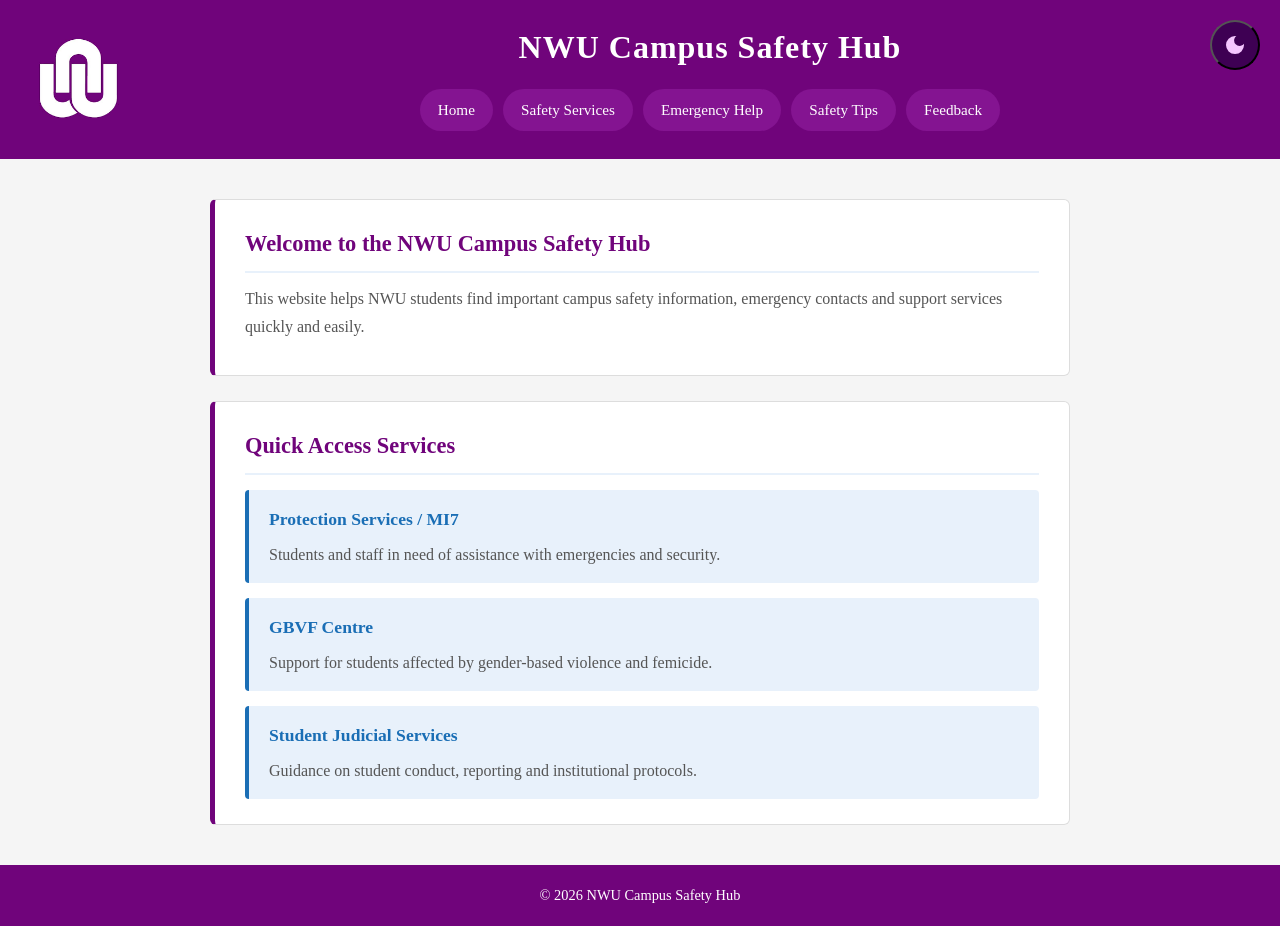
<file: Index.html>
<!DOCTYPE html>
<html lang="en">
<head>
    <meta charset="UTF-8">
    <meta name="viewport" content="width=device-width, initial-scale=1.0">
    <title>Home | NWU Campus Safety Hub</title>
    <link rel="stylesheet" href="style.css">
    <script type="text/javascript" src="Javascript.js" defer></script>
    <script src="Javascript3.js"></script>
</head> 

<body>
    <header>
        <button id="theme-switch">
           <svg xmlns="http://www.w3.org/2000/svg" height="24px" viewBox="0 -960 960 960" width="24px" fill="#e3e3e3"><path d="M480-120q-150 0-255-105T120-480q0-150 105-255t255-105q14 0 27.5 1t26.5 3q-41 29-65.5 75.5T444-660q0 90 63 153t153 63q55 0 101-24.5t75-65.5q2 13 3 26.5t1 27.5q0 150-105 255T480-120Z"/></svg>
           <svg xmlns="http://www.w3.org/2000/svg" height="24px" viewBox="0 -960 960 960" width="24px" fill="#e3e3e3"><path d="M338.5-338.5Q280-397 280-480t58.5-141.5Q397-680 480-680t141.5 58.5Q680-563 680-480t-58.5 141.5Q563-280 480-280t-141.5-58.5ZM200-440H40v-80h160v80Zm720 0H760v-80h160v80ZM440-760v-160h80v160h-80Zm0 720v-160h80v160h-80ZM256-650l-101-97 57-59 96 100-52 56Zm492 496-97-101 53-55 101 97-57 59Zm-98-550 97-101 59 57-100 96-56-52ZM154-212l101-97 55 53-97 101-59-57Z"/></svg>
                </button>
        <div class="header-top">
        <img src="images.png" alt="NWU Logo" width="120">
        <h1>NWU Campus Safety Hub</h1>
        </div>
        <nav>
             <ul class="links">
                <li><a href="index.html">Home</a></li>
                <li><a href="services.html">Safety Services</a></li>
                <li><a href="emergency.html">Emergency Help</a></li>
                <li><a href="tips.html">Safety Tips</a></li>
                <li><a href="feedback.html">Feedback</a></li>
            </ul>
        </nav>
    </header>

    <main>
    <section>
        <h2>Welcome to the NWU Campus Safety Hub</h2>
        <p>This website helps NWU students find important campus safety information, emergency contacts and support services quickly and easily.</p>
    </section>
    
    <section>
        <h2>Quick Access Services</h2>

        <article>
            <h3>Protection Services / MI7</h3>
            <p>Students and staff in need of assistance with emergencies and security.</p>
        </article>

        <article>
            <h3>GBVF Centre</h3>
            <p>Support for students affected by gender-based violence and femicide.</p>
        </article>

        <article>
            <h3>Student Judicial Services</h3>
            <p>Guidance on student conduct, reporting and institutional protocols.</p>
        </article>
    </section>
    </main>
    <footer>
        <p>&copy; 2026 NWU Campus Safety Hub</p>
    </footer>
    <div class="loader"></div>
</body>
</html>
</file>
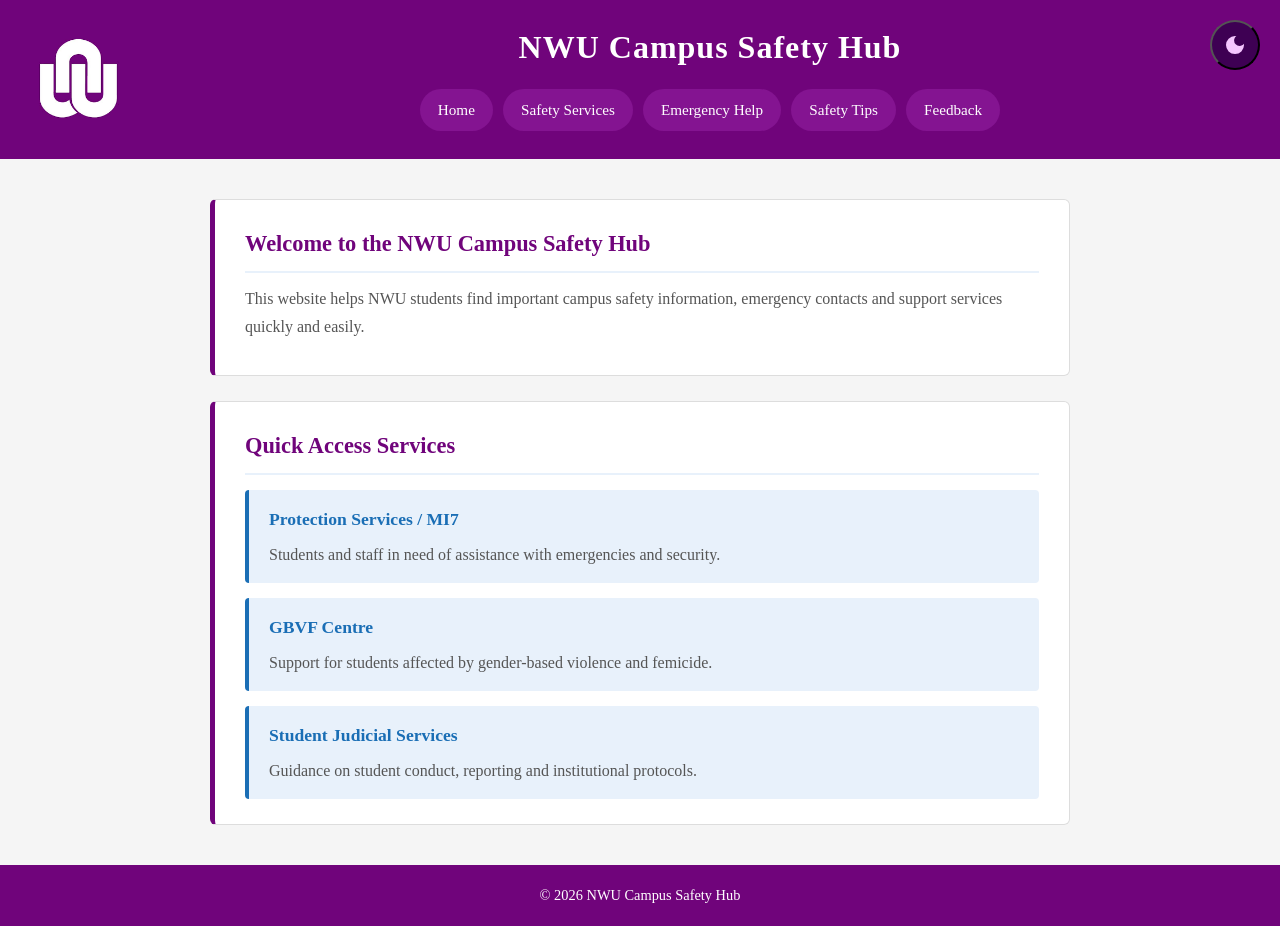
<file: index.html>
<!DOCTYPE html>
<html lang="en">
<head>
    <meta charset="UTF-8">
    <meta name="viewport" content="width=device-width, initial-scale=1.0">
    <title>Home | NWU Campus Safety Hub</title>
    <link rel="stylesheet" href="style.css">
    <script type="text/javascript" src="Javascript.js" defer></script>
    <script src="Javascript3.js"></script>
</head> 

<body>
    <header>
        <button id="theme-switch">
           <svg xmlns="http://www.w3.org/2000/svg" height="24px" viewBox="0 -960 960 960" width="24px" fill="#e3e3e3"><path d="M480-120q-150 0-255-105T120-480q0-150 105-255t255-105q14 0 27.5 1t26.5 3q-41 29-65.5 75.5T444-660q0 90 63 153t153 63q55 0 101-24.5t75-65.5q2 13 3 26.5t1 27.5q0 150-105 255T480-120Z"/></svg>
           <svg xmlns="http://www.w3.org/2000/svg" height="24px" viewBox="0 -960 960 960" width="24px" fill="#e3e3e3"><path d="M338.5-338.5Q280-397 280-480t58.5-141.5Q397-680 480-680t141.5 58.5Q680-563 680-480t-58.5 141.5Q563-280 480-280t-141.5-58.5ZM200-440H40v-80h160v80Zm720 0H760v-80h160v80ZM440-760v-160h80v160h-80Zm0 720v-160h80v160h-80ZM256-650l-101-97 57-59 96 100-52 56Zm492 496-97-101 53-55 101 97-57 59Zm-98-550 97-101 59 57-100 96-56-52ZM154-212l101-97 55 53-97 101-59-57Z"/></svg>
                </button>
        <div class="header-top">
        <img src="images.png" alt="NWU Logo" width="120">
        <h1>NWU Campus Safety Hub</h1>
        </div>
        <nav>
             <ul class="links">
                <li><a href="index.html">Home</a></li>
                <li><a href="services.html">Safety Services</a></li>
                <li><a href="emergency.html">Emergency Help</a></li>
                <li><a href="tips.html">Safety Tips</a></li>
                <li><a href="feedback.html">Feedback</a></li>
            </ul>
        </nav>
    </header>

    <main>
    <section>
        <h2>Welcome to the NWU Campus Safety Hub</h2>
        <p>This website helps NWU students find important campus safety information, emergency contacts and support services quickly and easily.</p>
    </section>
    
    <section>
        <h2>Quick Access Services</h2>

        <article>
            <h3>Protection Services / MI7</h3>
            <p>Students and staff in need of assistance with emergencies and security.</p>
        </article>

        <article>
            <h3>GBVF Centre</h3>
            <p>Support for students affected by gender-based violence and femicide.</p>
        </article>

        <article>
            <h3>Student Judicial Services</h3>
            <p>Guidance on student conduct, reporting and institutional protocols.</p>
        </article>
    </section>
    </main>
    <footer>
        <p>&copy; 2026 NWU Campus Safety Hub</p>
    </footer>
    <div class="loader"></div>
</body>
</html>
</file>
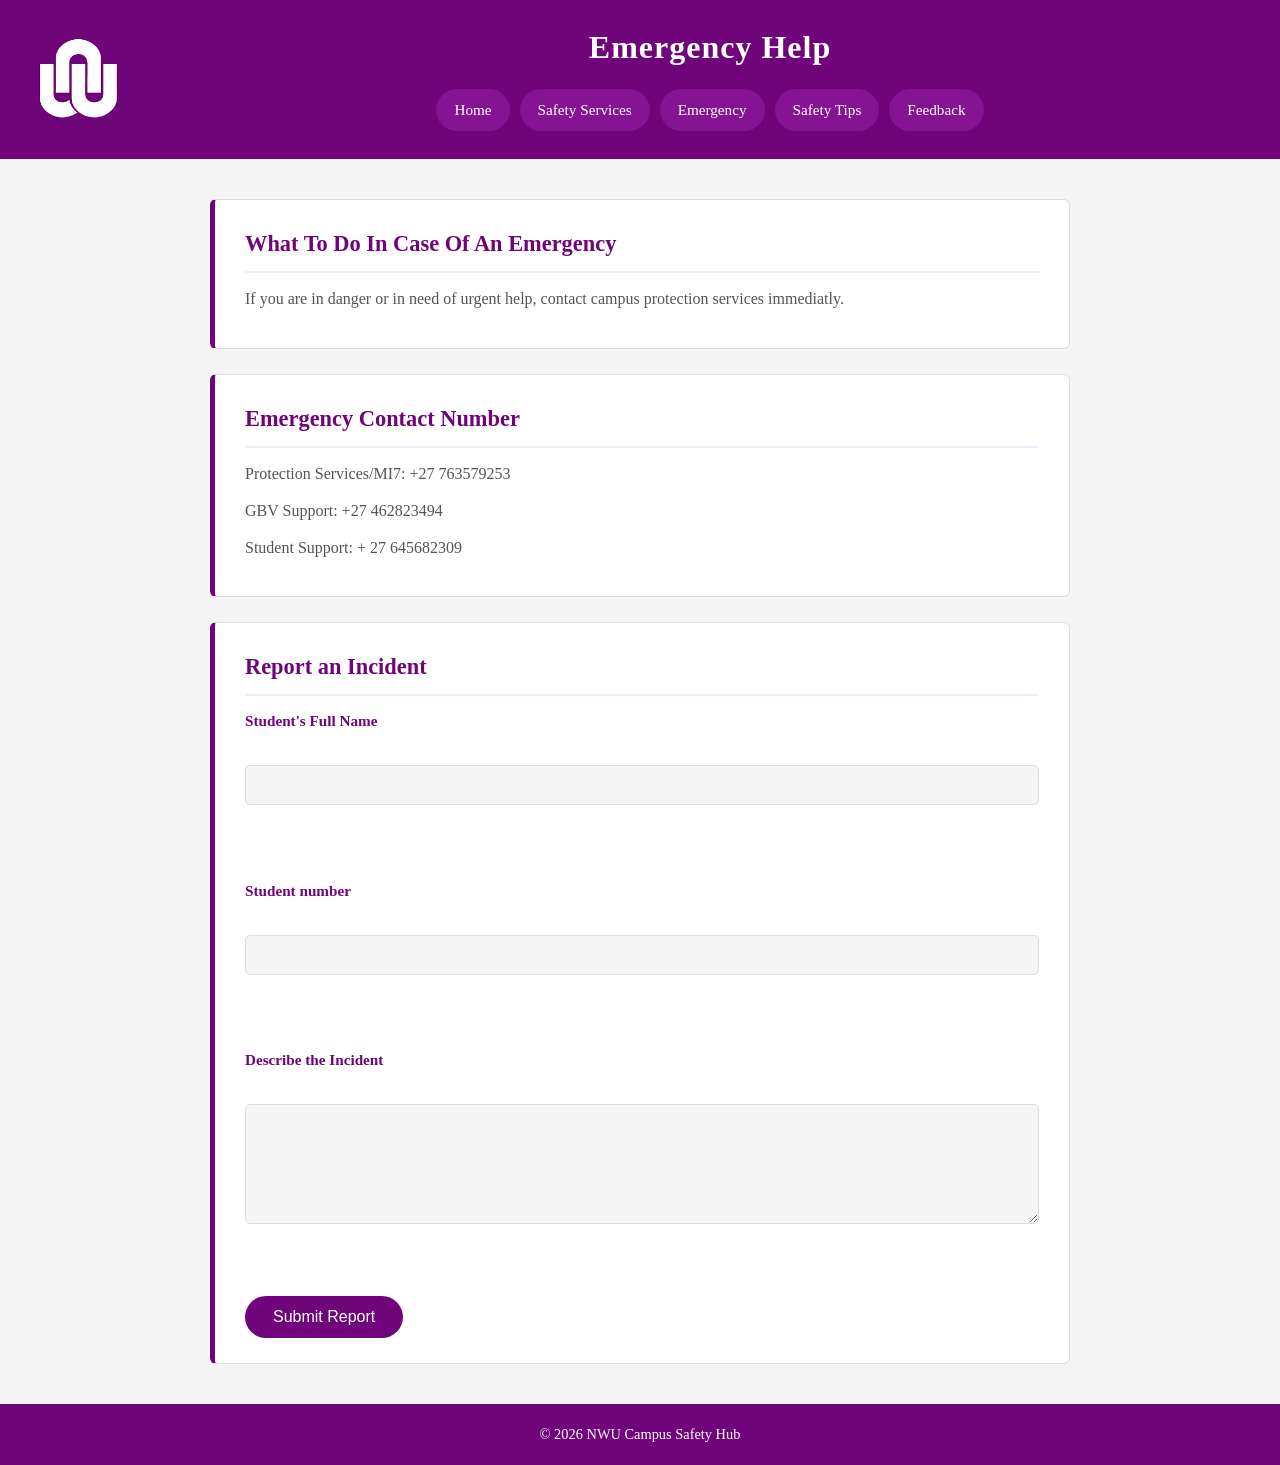
<file: Emergency.html>
<!DOCTYPE html>
<html lang="en">
    <head>
        <meta charset="UTF-8">
        <meta name="viewport" content="width=device-width, initial-scale=1.0">
        <title>Emergency Help | NWU Campus Safety Hub</title>
        <link rel="stylesheet" href="style.css">
        <script src="Javascript3.js"></script>
    </head>

    <body>
        <header>
            <div class="header-top">
             <img src="images.png" alt="NWU Logo" width="120">
            <h1>Emergency Help</h1>
            </div>
            <nav>
                <ul>
                    <li><a href="index.html">Home</a></li>
                    <li><a href="services.html">Safety Services</a></li>
                    <li><a href="emergency.html">Emergency</a></li>
                    <li><a href="tips.html">Safety Tips</a></li>
                    <li><a href="feedback.html">Feedback</a></li>
                </ul>
            </nav>
        </header>

    <main>
    <section>
        <h2>What To Do In Case Of An Emergency </h2>
        <p>If you are in danger or in need of urgent help, contact campus protection services immediatly.</p>
    </section>
    
    <section>
        <h2>Emergency Contact Number</h2>
        <p>Protection Services/MI7: +27 763579253</P>
        <p>GBV Support: +27 462823494</p>
        <p>Student Support: + 27 645682309</p>
    </section>

    <section>
        <h2>Report an Incident</h2>

    <form>
      <label for="full-name"> Student's Full Name</label><br>
      <input type="text" id="full-name" name="full-name"><br><br>
    
      <label for="student-number">Student number</label><br>
      <input type="text" id="student-number" name="student-number"><br><br>
    
      <label for="incident">Describe the Incident</label><br>
      <textarea id="incident" name="incident"></textarea><br><br>
    
      <button type="submit">Submit Report</button>
    </form>   
    </section>
    </main>
    <footer>
        <p>&copy; 2026 NWU Campus Safety Hub</p>
    </footer>
    <div class="loader"></div>
</body>
</html>
</file>
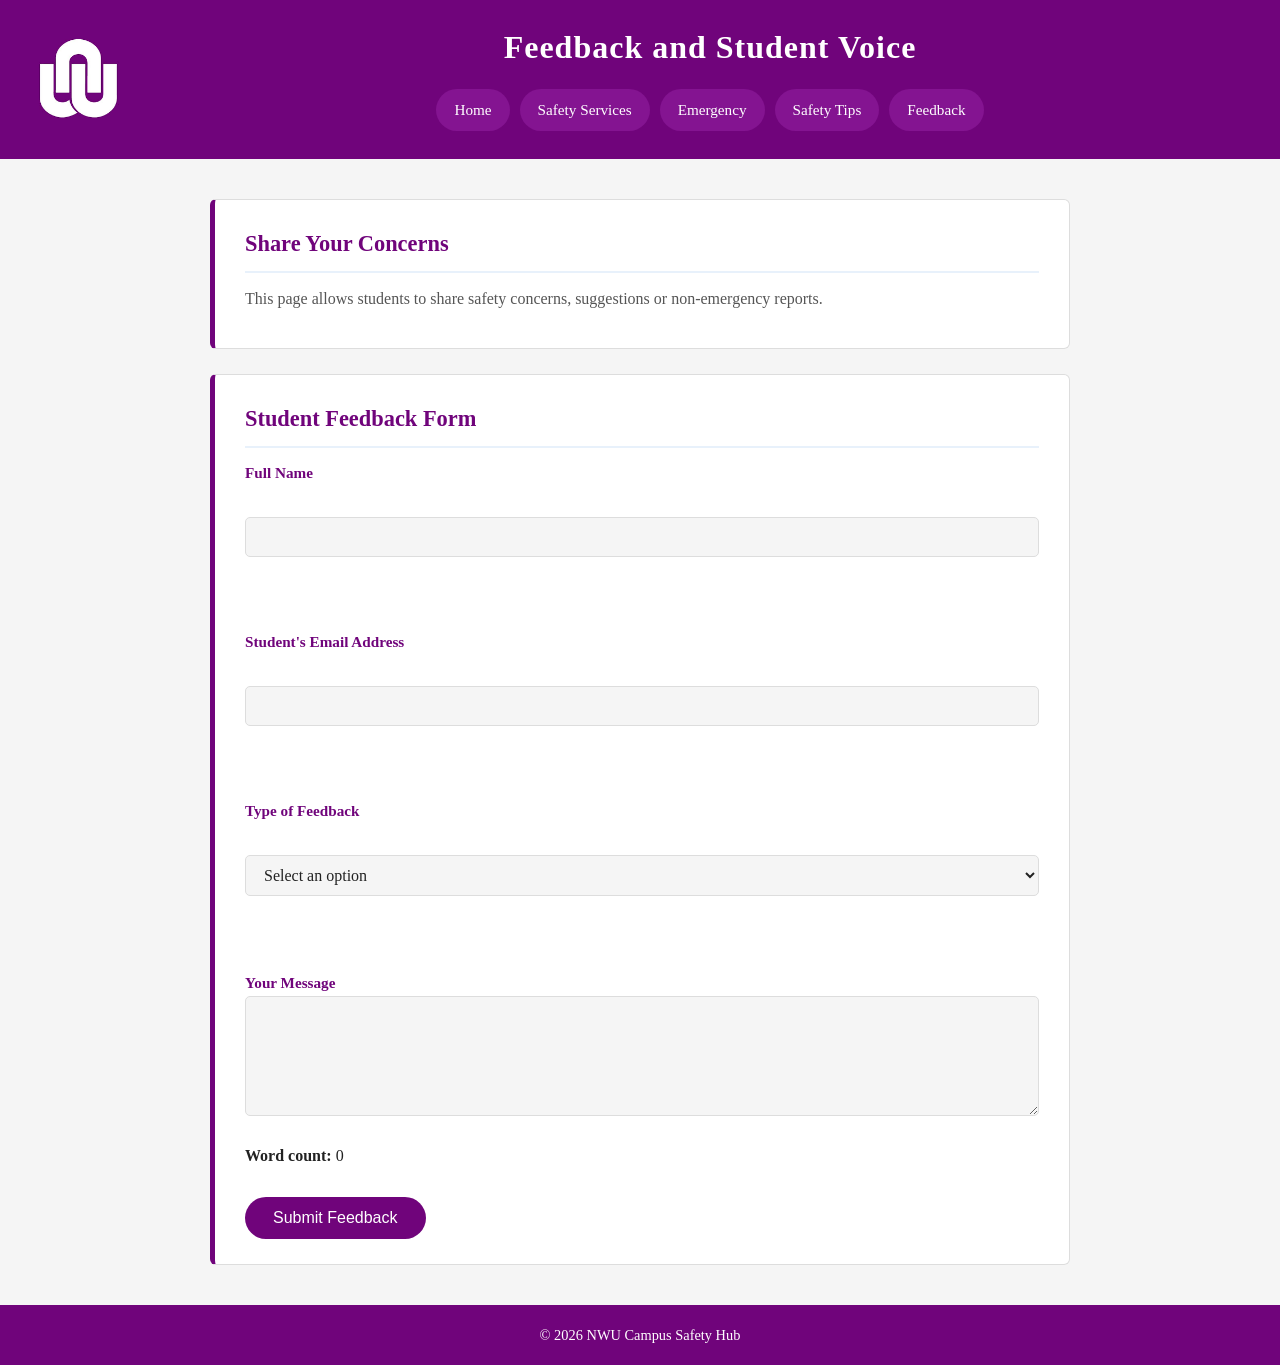
<file: Feedback.html>
<!DOCTYPE html>
<html lang="en">
   <head>
        <meta charset="UTF-8">
        <meta name="viewport" content="width=device-width, initial-scale=1.0">
        <title>Feedback | NWU Campus Safety Hub</title>
        <link rel="stylesheet" href="style.css">
        <script src="Javascript2.js" defer></script>
        <script src="Javascript3.js"></script>
    </head>

    <body>
        <header>
            <div class="header-top">
            <img src="images.png" alt="NWU Logo" width="120">
            <h1>Feedback and Student Voice</h1>
            </div>
            <nav>
                <ul>
                    <li><a href="index.html">Home</a></li>
                    <li><a href="services.html">Safety Services</a></li>
                    <li><a href="emergency.html">Emergency</a></li>
                    <li><a href="tips.html">Safety Tips</a></li>
                    <li><a href="feedback.html">Feedback</a></li>
                </ul>
            </nav>
        </header>

    <main>
    <section>
        <h2>Share Your Concerns</h2>
        <p>This page allows students to share safety concerns, suggestions or non-emergency reports.</p>
    </section>
    
    <section>
        <h2>Student Feedback Form</h2>

    <form>
        
      <label for="name">Full Name</label><br>
      <input type="text" id="name" name="name"><br><br>
    
      <label for="email">Student's Email Address</label><br>
      <input type="email" id="email" name="email"><br><br>
    
      <label for="feedback-type">Type of Feedback</label><br>
      <select id="feedback-type" name="feedback-type"><br><br>
        <option value="">Select an option</option>
        <option value="concern">Safety Concern</option>
        <option value="suggestion">Suggestion</option>
        <option value="non-emergency">Non-Emergency Report</option>
    </select>
    <br><br>
<div class="container">
    <label for="message">Your Message</label><br>
    <textarea id="message" name="message" class="text-input"></textarea><br>
    </div>
    <div>
        <strong> Word count:</strong>
        <span class="word-count">0</span>
    </div>
    <br>
    <button type="submit">Submit Feedback</button>
    </form>
    </section>
    </main>
    <footer>
        <p>&copy; 2026 NWU Campus Safety Hub</p>
    </footer>
    <div class="loader"></div>
</body>
</html>
</file>
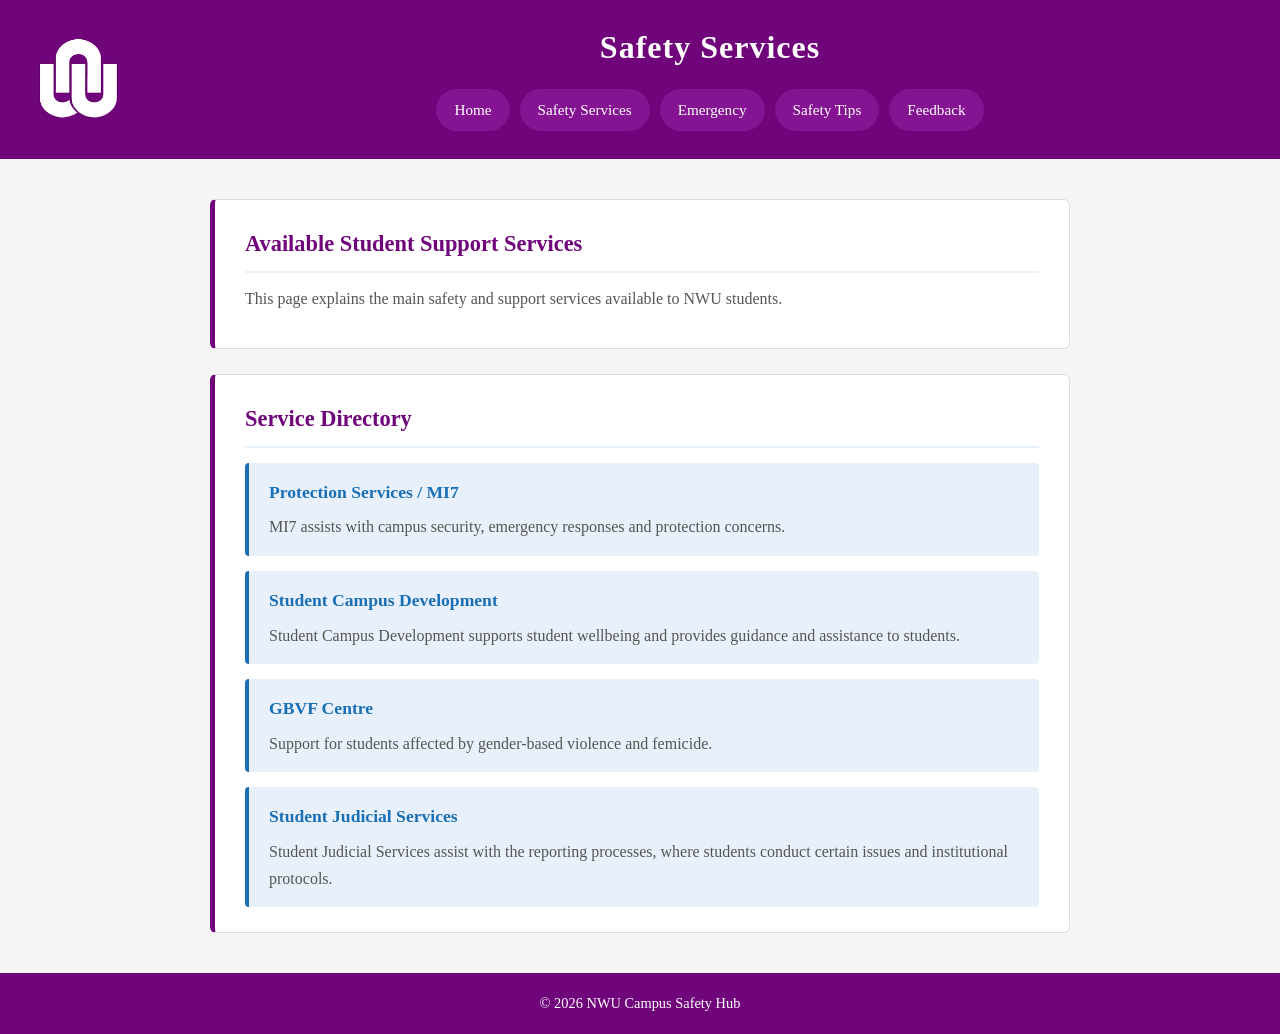
<file: Services.html>
<!DOCTYPE html>
<html lang="en">
    <head>
        <meta charset="UTF-8">
        <meta name="viewport" content="width=device-width, initial-scale=1.0">
        <title>Safety Services | NWU Campus Safety Hub</title>
        <link rel="stylesheet" href="style.css">
        <script src="Javascript3.js"></script>
    </head>

    <body>

        <header>
            <div class="header-top">
            <img src="images.png" alt="NWU Logo" width="120">
            <h1>Safety Services</h1>
            </div>
            <nav>
                <ul>
                    <li><a href="index.html">Home</a></li>
                    <li><a href="services.html">Safety Services</a></li>
                    <li><a href="emergency.html">Emergency</a></li>
                    <li><a href="tips.html">Safety Tips</a></li>
                    <li><a href="feedback.html">Feedback</a></li>
                </ul>
            </nav>
        </header>
    
    <main>

        <section>
            <h2>Available Student Support Services</h2>
            <p>
            This page explains the main safety and support services available to NWU students.
            </p>
        </section>
    
        <section>
            <h2>Service Directory</h2>

            <article>
            <h3>Protection Services / MI7</h3>
            <p>
                MI7 assists with campus security, emergency responses and protection concerns.
            </p>
        </article>

        <article>
            <h3>Student Campus Development</h3>
            <p>
                Student Campus Development supports student wellbeing and provides guidance and assistance to students.
            </p>
        </article>

        <article>
            <h3>GBVF Centre</h3>
            <p>
                Support for students affected by gender-based violence and femicide.
            </p>
        </article>

        <article>
            <h3>Student Judicial Services</h3>
            <p>
                Student Judicial Services assist with the reporting processes, where students conduct certain issues and institutional protocols.
            </p>
        </article>
    </section>
    </main>
    <footer>
        <p>&copy; 2026 NWU Campus Safety Hub</p>
    </footer>
    <div class="loader"></div>
</body>
</html>
</file>
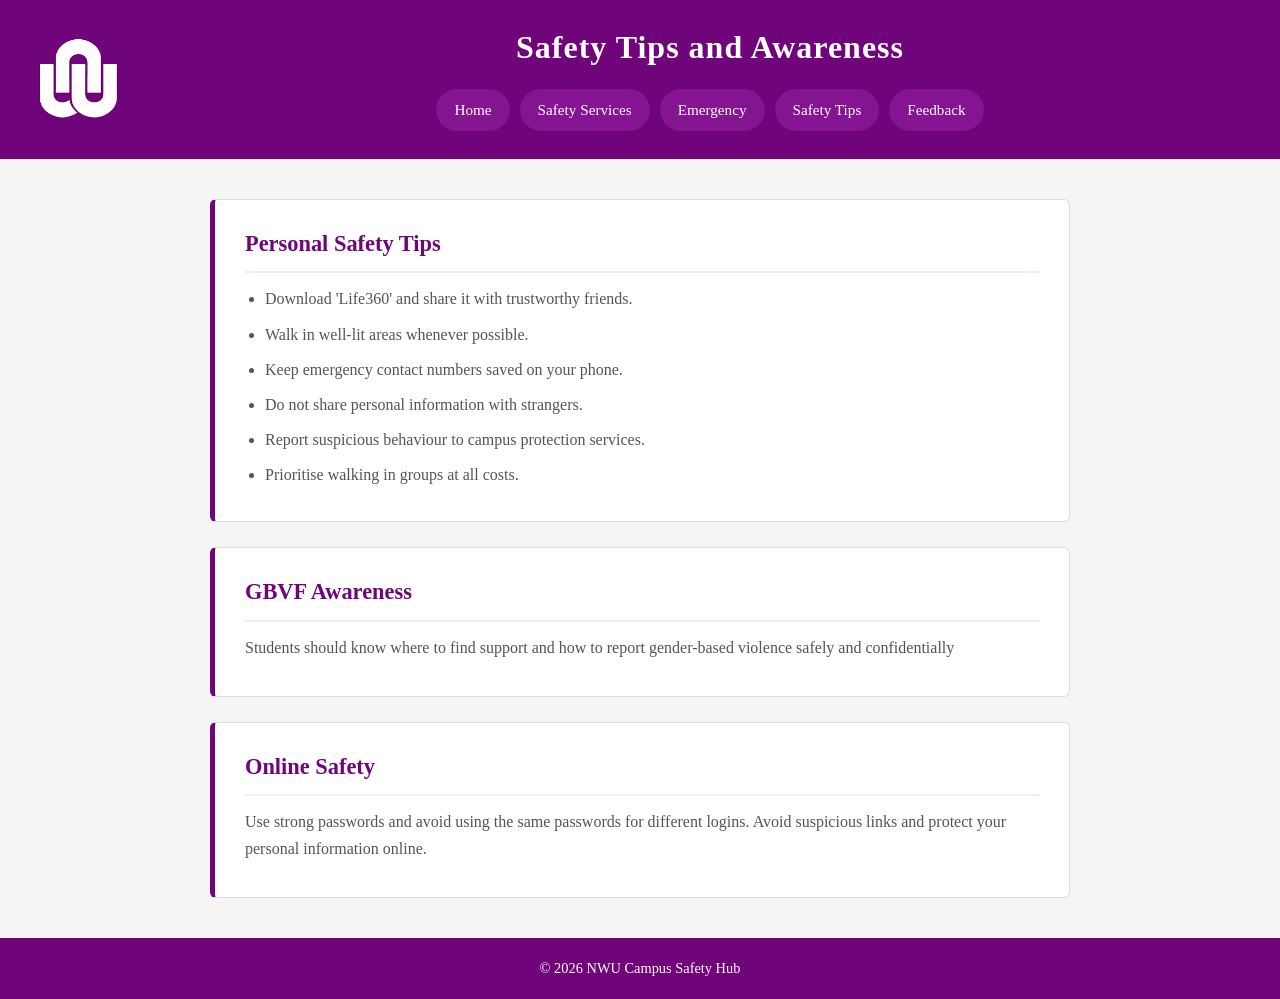
<file: Tips.html>
<!DOCTYPE html>
<html lang="en">
    <head>
        <meta charset="UTF-8">
        <meta name="viewport" content="width=device-width, initial-scale=1.0">
        <title>Safety Tips | NWU Campus Safety Hub</title>
        <link rel="stylesheet" href="style.css">
        <script src="Javascript3.js"></script>
    </head>

    <body>
        <header>
            <div class="header-top">
            <img src="images.png" alt="NWU Logo" width="120">
            <h1>Safety Tips and Awareness</h1>
            </div>
            <nav>
                <ul>
                    <li><a href="index.html">Home</a></li>
                    <li><a href="services.html">Safety Services</a></li>
                    <li><a href="emergency.html">Emergency</a></li>
                    <li><a href="tips.html">Safety Tips</a></li>
                    <li><a href="feedback.html">Feedback</a></li>
                </ul>
            </nav>
        </header>

    <main>
    <section>
        <h2>Personal Safety Tips</h2>
       <ul>
        <li>Download 'Life360' and share it with trustworthy friends.</li>
        <li>Walk in well-lit areas whenever possible.</li>
        <li>Keep emergency contact numbers saved on your phone.</li>
        <li>Do not share personal information with strangers.</li>
        <li>Report suspicious behaviour to campus protection services.</li>
        <li>Prioritise walking in groups at all costs.</li>
       </ul>
    </section>
    
    <section>
        <h2>GBVF Awareness</h2>
        <p>Students should know where to find support and how to report gender-based violence safely and confidentially </p>
    </section>
        
    <section>
        <h2>Online Safety</h2>
        <p>Use strong passwords and avoid using the same passwords for different logins. Avoid suspicious links and protect your personal information online.</p>
    </section>
    </main>
    <footer>
        <p>&copy; 2026 NWU Campus Safety Hub</p>
    </footer>
    <div class="loader"></div>
</body>
</html>
</file>
<file: style.css>
/* =============================================
   NWU Campus Safety Hub - Stylesheet
   COMS313 Group Assignment
   ============================================= */

:root {
    --purple:       #70047B;
    --purple-light: #841491;
    --blue:         #1a6eb5; 
    --blue-light:   #e8f1fb; 
    --white:        #ffffff;
    --off-white:    #f5f5f5;
    --text-dark:    #222222;
    --text-muted:   #555555;
    --border:       #ddd;
}
.darkmode{
    --purple:       #5b0065;
    --purple-light: #882993;
    --blue:         #002f55; 
    --blue-light:   #365886; 
    --white:        #8a8a8a;
    --off-white:    #232323;
    --text-dark:    #ffffff;
    --text-muted:   #ffffff;
    --border:       #2f2f2f;
}

#theme-switch{
    height: 50px;
    width: 50px;
    padding: 0;
    border-radius: 50%;
    background-color: rgb(62, 0, 83);
    display: flex;
    justify-content: center;
    align-items: center;
    position: fixed;
    top: 20px;
    right: 20px;
}
#theme-switch svg{
    fill: rgb(245, 198, 255)
}
#theme-switch svg:last-child{
    display: none;
}
.darkmode #theme-switch svg:first-child{
    display: none;
}
.darkmode #theme-switch svg:last-child{
    display: block;
}

* {
    margin: 0;
    padding: 0;
    box-sizing: border-box;
}

body {
    font-family: Georgia, 'Times New Roman', serif;
    font-size: 16px;
    color: var(--text-dark);
    background-color: var(--off-white);
    line-height: 1.7;
}

header {
    background-color: var(--purple);
    color: var(--white);
    padding: 20px 20px;
    text-align: left;
}

header img {
    display: block;
    margin-bottom: 10px;
    float: left;
    margin-right: 20px;
}

header h1 {
    text-align: center;
    font-size: 2rem;
    margin-bottom: 15px;
    letter-spacing: 1px;
}

nav ul {
    list-style: none;
    display: flex;  
    justify-content: center;
    flex-wrap: wrap; 
    gap: 10px;
    padding: 0;
}

nav ul li a {
    display: inline-block;
    color: var(--white);
    text-decoration: none;
    background-color: var(--purple-light);
    padding: 8px 18px;
    border-radius: 25px;
    font-size: 0.95rem;
    transition: background-color 0.3s;
}

nav ul li a:hover {
    background-color: var(--blue);
}

main {
    width: 90%;
    max-width: 900px;
    margin: 40px auto;
    padding: 0 20px;
}

section {
    background-color: var(--white);
    border: 1px solid var(--border);
    border-left: 5px solid var(--purple);
    border-radius: 6px;
    padding: 25px 30px;
    margin-bottom: 25px;
}

section h2 {
    font-size: 1.4rem;
    color: var(--purple);
    margin-bottom: 12px;
    padding-bottom: 8px;
    border-bottom: 2px solid var(--blue-light);
}

section p {
    color: var(--text-muted);
    margin-bottom: 10px;
}

.card-grid {
    display: grid;                            
    grid-template-columns: repeat(3, 1fr);     
    gap: 20px;
    margin-top: 15px;
}

.card-grid article {
    background-color: var(--blue-light);
    border-left: 4px solid var(--blue);
    border-radius: 4px;
    padding: 15px 20px;
    margin-top: 0;
    transition: transform 0.2s, box-shadow 0.2s;
}

.card-grid article:hover {
    transform: translateY(-4px);
    box-shadow: 0 6px 16px rgba(0, 0, 0, 0.1);
}

article {
    background-color: var(--blue-light);
    border-left: 4px solid var(--blue);
    border-radius: 4px;
    padding: 15px 20px;
    margin-top: 15px;
}

article h3 {
    color: var(--blue);
    font-size: 1.1rem;
    margin-bottom: 6px;
}

article p {
    color: var(--text-muted);
    margin: 0;
}

ul {
    padding-left: 20px;
}

ul li {
    margin-bottom: 8px;
    color: var(--text-muted);
}

form {
    display: flex;
    flex-direction: column;
}

label {
    font-weight: bold;
    color: var(--purple);
    margin-bottom: 4px;
    font-size: 0.95rem;
}

input[type="text"],
input[type="email"],
textarea,
select {
    width: 100%;
    padding: 10px 14px;
    border: 1px solid var(--border);
    border-radius: 5px;
    font-size: 1rem;
    font-family: inherit;
    color: var(--text-dark);
    background-color: var(--off-white);
    margin-bottom: 18px;
    transition: border-color 0.3s;
}

input[type="text"]:focus,
input[type="email"]:focus,
textarea:focus,
select:focus {
    outline: none;
    border-color: var(--purple);
    background-color: var(--white);
}

textarea {
    height: 120px;
    resize: vertical;
}

button[type="submit"] {
    background-color: var(--purple);
    color: var(--white);
    border: none;
    padding: 12px 28px;
    font-size: 1rem;
    border-radius: 25px;
    cursor: pointer;
    width: fit-content;
    transition: background-color 0.3s;
}

button[type="submit"]:hover {
    background-color: var(--blue);
}

footer {
    background-color: var(--purple);
    color: var(--white);
    text-align: center;
    padding: 18px;
    font-size: 0.9rem;
    margin-top: 40px;
}

@media (max-width: 768px) {
    .card-grid {
        grid-template-columns: repeat(2, 1fr);
    }

    header h1 {
        font-size: 1.6rem;
    }
}

@media (max-width: 600px) {
    header {
        padding: 15px 20px;
    }

    header h1 {
        font-size: 1.5rem;
    }

    nav ul {
        flex-direction: column;
        align-items: center;
    }

    main {
        margin: 20px auto;
    }

    section {
        padding: 18px 16px;
    }

    .card-grid {
        grid-template-columns: 1fr;  
    }
}
.loader{
    position: fixed;
    top: 0;
    left: 0;
    width: 100vw;
    height: 100vh;
    display: flex;
    justify-content: center;
    align-items: center;
    background-color:rgb(224, 139, 253);
    transition: opacity 1.5s, visibility 1.5s;
}
.loader-hidden{
    opacity: 0;
    visibility: hidden;
}
.loader::after{
    content:"";
    width: 75px;
    height: 75px;
    border: 15px solid #dddddd;
    border-top-color: #5b0065;
    border-radius: 50%;
    animation: loading 1.5s ease infinite; 
}

@keyframes loading {
    from{
        transform: rotate(0turn);
    }
    to{
        transform: rotate(1turn);
    }
}
</file>
